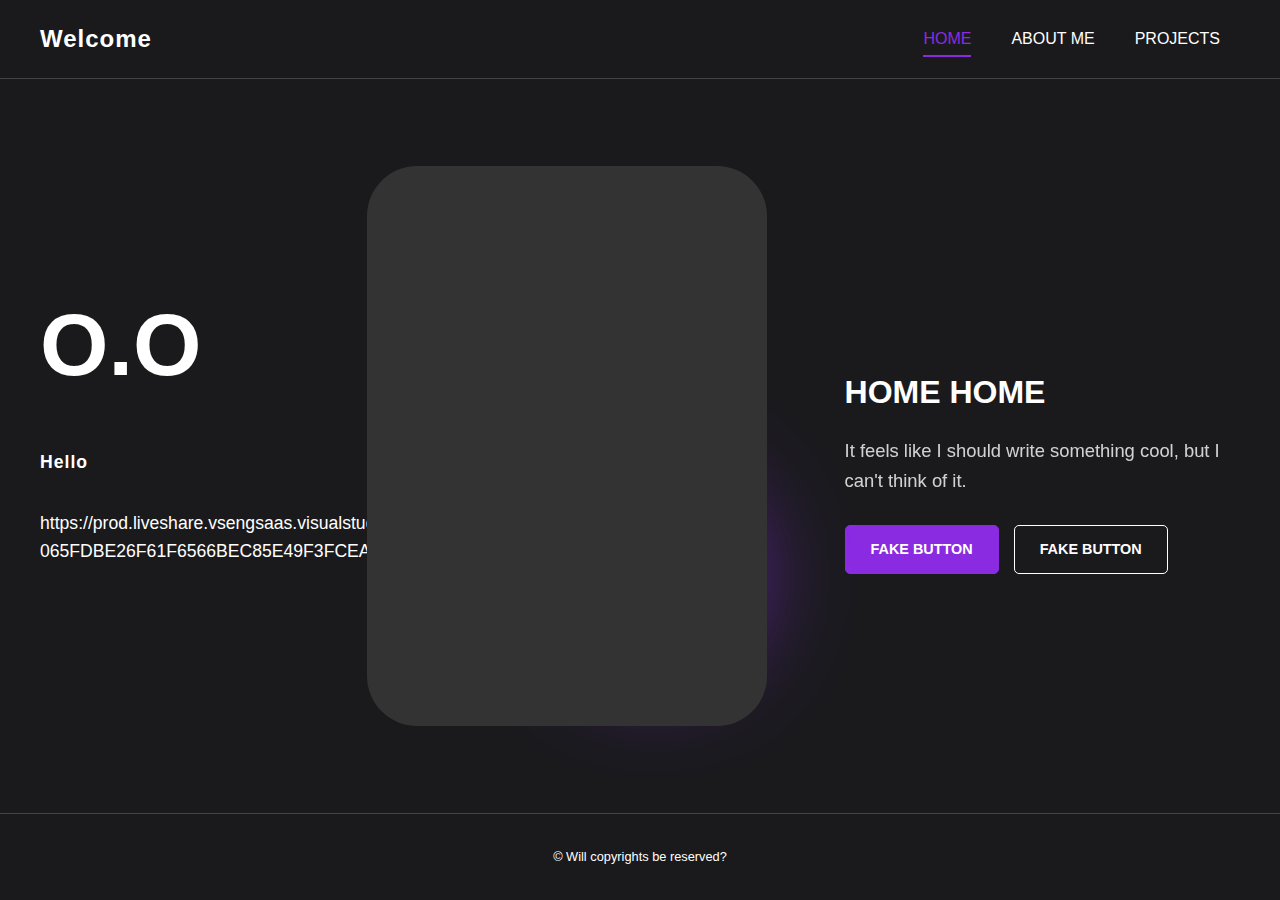
<file: index.html>
<!DOCTYPE HTML PUBLIC "-//W3C//DTD HTML 4.01 Transitional//EN" "http://www.w3.org/TR/html4/loose.dtd">
<html lang="en">

<head>
    <meta http-equiv="Content-type" content="text/html;charset=UTF-8">
    <title>Main page</title>
    <meta http-equiv="Content-Style-Type" content="text/css">
    <meta name="generator" content="thesitewizard.com's Layout Wizard 4.0.0">
    <meta name="viewport" content="width=device-width, initial-scale=1">
    <link rel="stylesheet" type="text/css" media="all" href="styles.css">
    <link rel="stylesheet" type="text/css" href="tswnavbar.css" />
    <script src="rainbow.js" defer></script>
</head>

<body>

    <div id="tswcontainer" class="main-wrapper">
        <header class="main-header">
            <div class="logo">Welcome</div>
            <nav class="main-nav">
                <ul>
                    <li><a href="index.html" class="nav-link current-page">HOME</a></li>
                    <li><a href="aboutme.html" class="nav-link">ABOUT ME</a></li>
                    <li><a href="projects.html" class="nav-link">PROJECTS</a></li>
                </ul>
            </nav>
        </header>

        <main class="hero-section">
            <div class="hero-left-content">
                <h1 class="hero-title">O.O</h1>
                <p class="hero-vertical-text">BEGINNER'S</p>
                <div class="hero-sub-text">
                    <p class="hero-record-label">
                        <span>Hello</span>
                        <br>https://prod.liveshare.vsengsaas.visualstudio.com/join?065FDBE26F61F6566BEC85E49F3FCEA58994
                    </p>
                </div>
            </div>
            <div class="hero-center-visual">
                <div class="hero-person-image-placeholder">
                    <!--image needed-->
                </div>
                <div class="hero-purple-circle"></div>
            </div>
            <div class="hero-right-content">
                <div class="hero-date"><br></div>
                <div class="hero-description">
                    <h2>HOME HOME</h2>
                    <p>It feels like I should write something cool, but I can't think of it.</p>
                </div>
                <div class="hero-buttons">
                    <a href="#" class="btn primary-btn">FAKE BUTTON</a>
                    <a href="#" class="btn secondary-btn">FAKE BUTTON</a>
                </div>
            </div>
        </main>

        <footer class="site-footer">
            <p>&copy; Will copyrights be reserved?</p>
        </footer>

    </div>

</body>
</html>
</file>
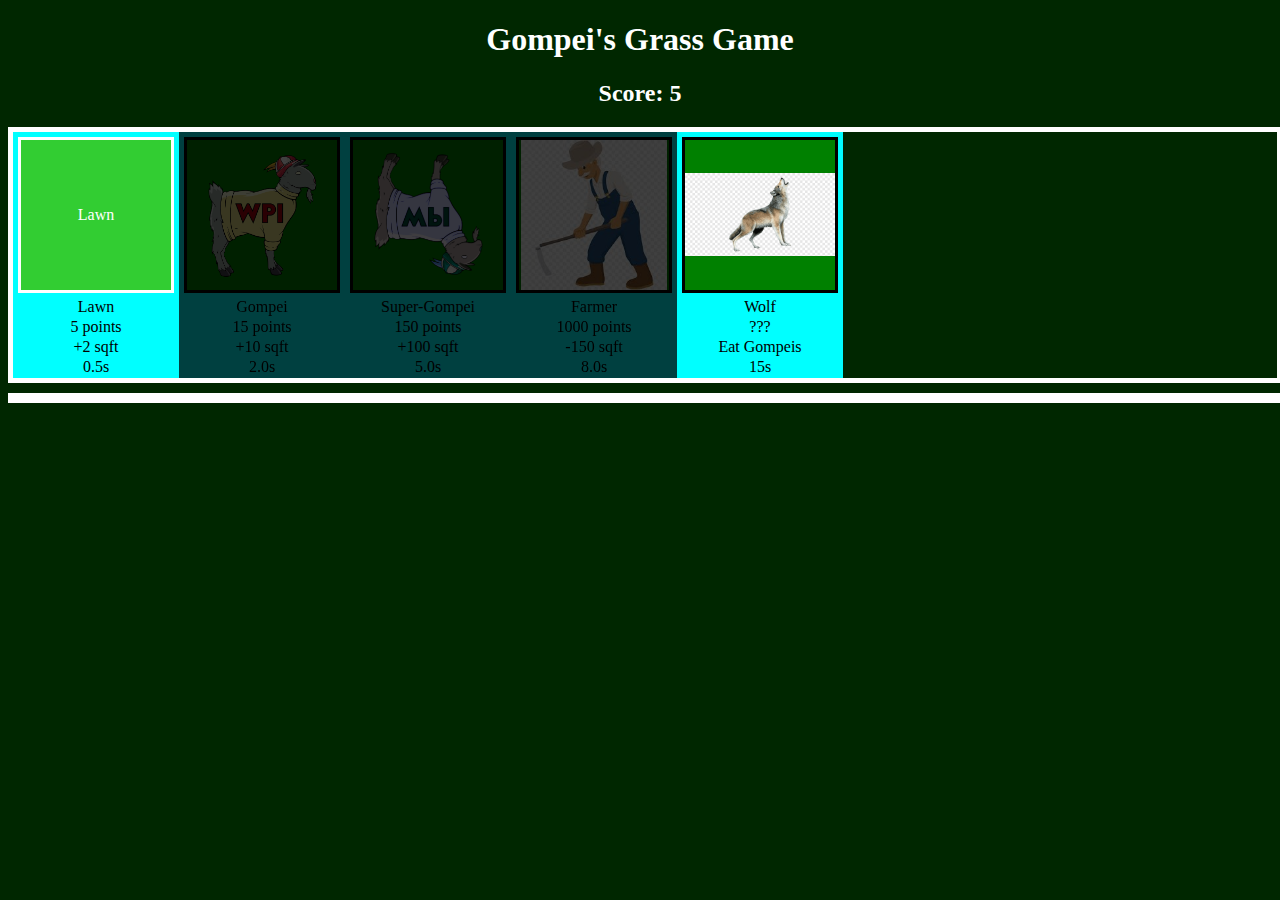
<file: clickgame-broken/index.html>
<!DOCTYPE html>
<html lang="en">

<head>
    <meta charset="UTF-8">
    <meta name="viewport" content="width=device-width, initial-scale=1.0">
    <title>Lawn RPG Game</title>
    <!-- <link rel="stylesheet" href="overlays.css"> -->
    <link rel="stylesheet" href="styles.css">
    <script src="./game.js" defer></script>
</head>

<body>
    <h1 class="center">Gompei's Grass Game</h1>
    <h2 class="center" id="score">Score: 0</h2>
    <div id="store-container">
        <div class="store" name="Lawn" cost="5" onclick="buy(event.currentTarget)">
            <div class="widget" reap="2" cooldown="0.5" auto="false" name="Lawn">
                <p>Lawn</p>
                <div class="overlay-slide" style="animation-duration: 0.5s;"></div>
            </div>
            <p>Lawn</p>
            <p>5 points</p>
            <p>+2 sqft</p>
            <p>0.5s</p>
        </div>
        <div class="store" name="Gompei" cost="15" reap="10" cooldown="2.0" auto="true" src="./gompei.png" position="harvest"
            onclick="buy(event.currentTarget)">
            <div class="widget" reap="10" cooldown="2.0" auto="true" name="Gompei" position="harvest">
                <img src="./gompei.png">
                <div class="overlay-slide" style="animation-duration: 2s;"></div>
            </div>
            <p>Gompei</p>
            <p>15 points</p>
            <p>+10 sqft</p>
            <p>2.0s</p>
        </div>
        <div class="store" name="Super-Gompei" cost="150" reap="100" cooldown="5.0" auto="true" src="./gompei.png" position="harvest"
            onclick="buy(event.currentTarget)">
            <div class="widget" reap="100" cooldown="5.0" auto="true" name="Super-Gompei" position="harvest">
                <img src="./gompei.png" id="super-gompei">
                <div class="overlay-slide" style="animation-duration: 5s;"></div>
            </div>
            <p>Super-Gompei</p>
            <p>150 points</p>
            <p>+100 sqft</p>
            <p>5.0s</p>
        </div>
        <div class="store" name="Farmer" cost="1000" reap="150" cooldown="8.0" auto="true" src="./Farmer.jpg" position="hunter"
            onclick="buy(event.currentTarget)">
            <div class="widget" reap="150" cooldown="8.0" auto="true" name="Farmer" position="hunter">
                <img src="./Farmer.jpg" id="farmer">
                <div class="overlay-slide" style="animation-duration: 8s;"></div>
            </div>
            <p>Farmer</p>
            <p>1000 points</p>
            <p>-150 sqft</p>
            <p>8.0s</p>
        </div>
        <div class="store" name="Wolf" cooldown="15.0" auto="true" src="./wolf.png" position="hunter">
            <div class="widget" cooldown="15.0" auto="true" name="Wolf" position="hunter">
                <img src="./wolf.png" id="wolf">
                <div class="overlay-slide" style="animation-duration: 15s;"></div>
            </div>
            <p>Wolf</p>
            <p>???</p>
            <p>Eat Gompeis</p>
            <p>15s</p>
        </div>
    </div>
    <div id="widget-container"></div>

</body>

</html>
</file>
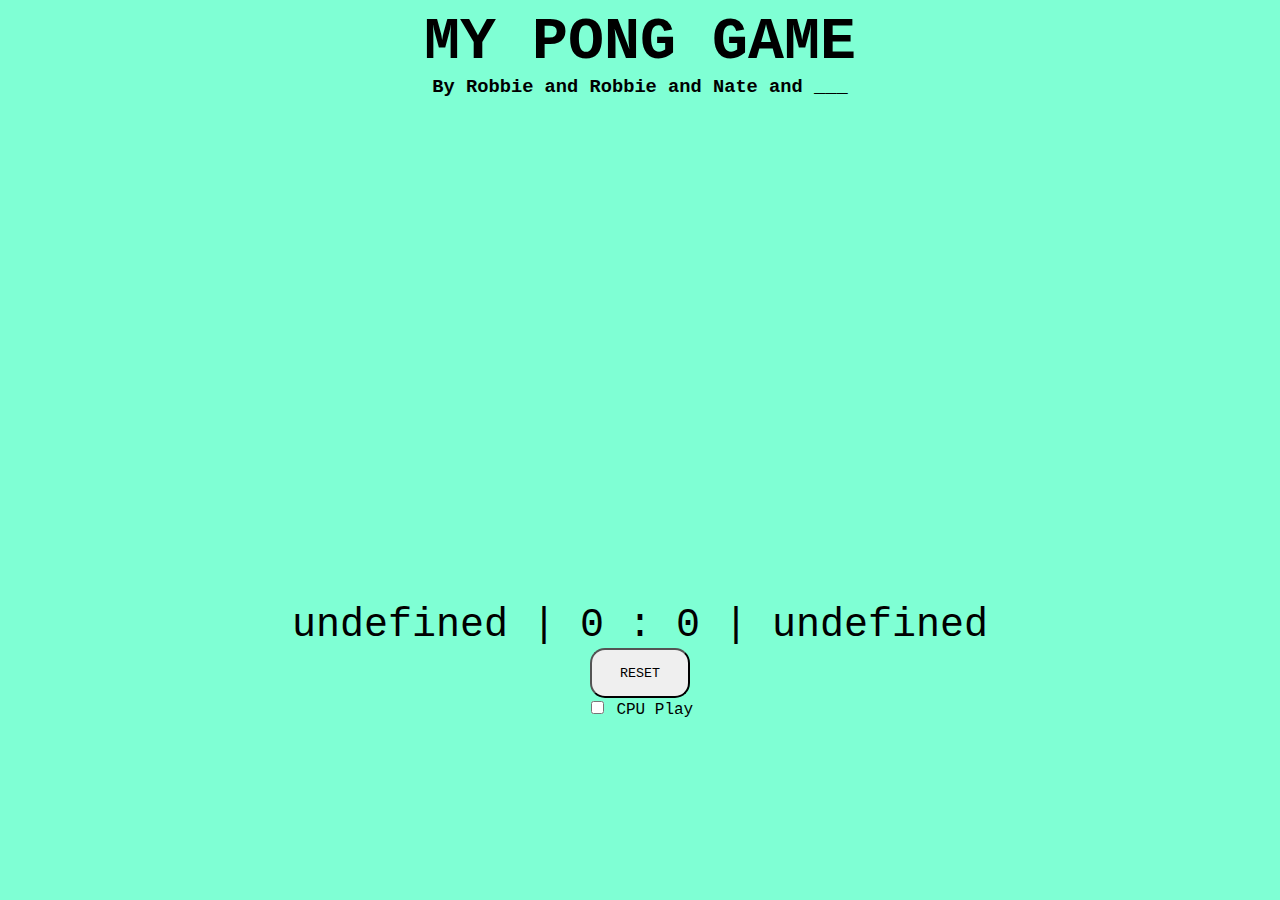
<file: ponggame-broken/index.html>
<!DOCTYPE html>
<html lang="en">
<head>
    <meta charset="UTF-8">
    <meta http-equiv="X-UA-Compatible" content="IE=edge">
    <meta name="viewport" content="width=device-width, initial-scale=1.0">
    <title>My Pong Game</title>
    <link rel="stylesheet" href="pong.css">
    <script src="ball.js" defer></script>
    <script src="paddle.js" defer></script>
    <script src="controls.js" defer></script>
    <script src="view.js" defer></script>
    <script src="model.js" defer></script>
    <script src="pong.js" defer></script>
</head>
<body>
    <h1>MY PONG GAME</h1>
    <h3>By Robbie and Robbie and Nate and ___</h3>
    <canvas id="gameboard" width="1000" height="500"></canvas>
    <div id="scoreboard">0 : 0</div>
    <button id="reset" onclick="resetGame()">RESET</button>
    <br />
    <input type="checkbox" id="cpucheck" onchange="set_cpu(event)">
    <label>CPU Play</label>

</body>
</html>
</file>
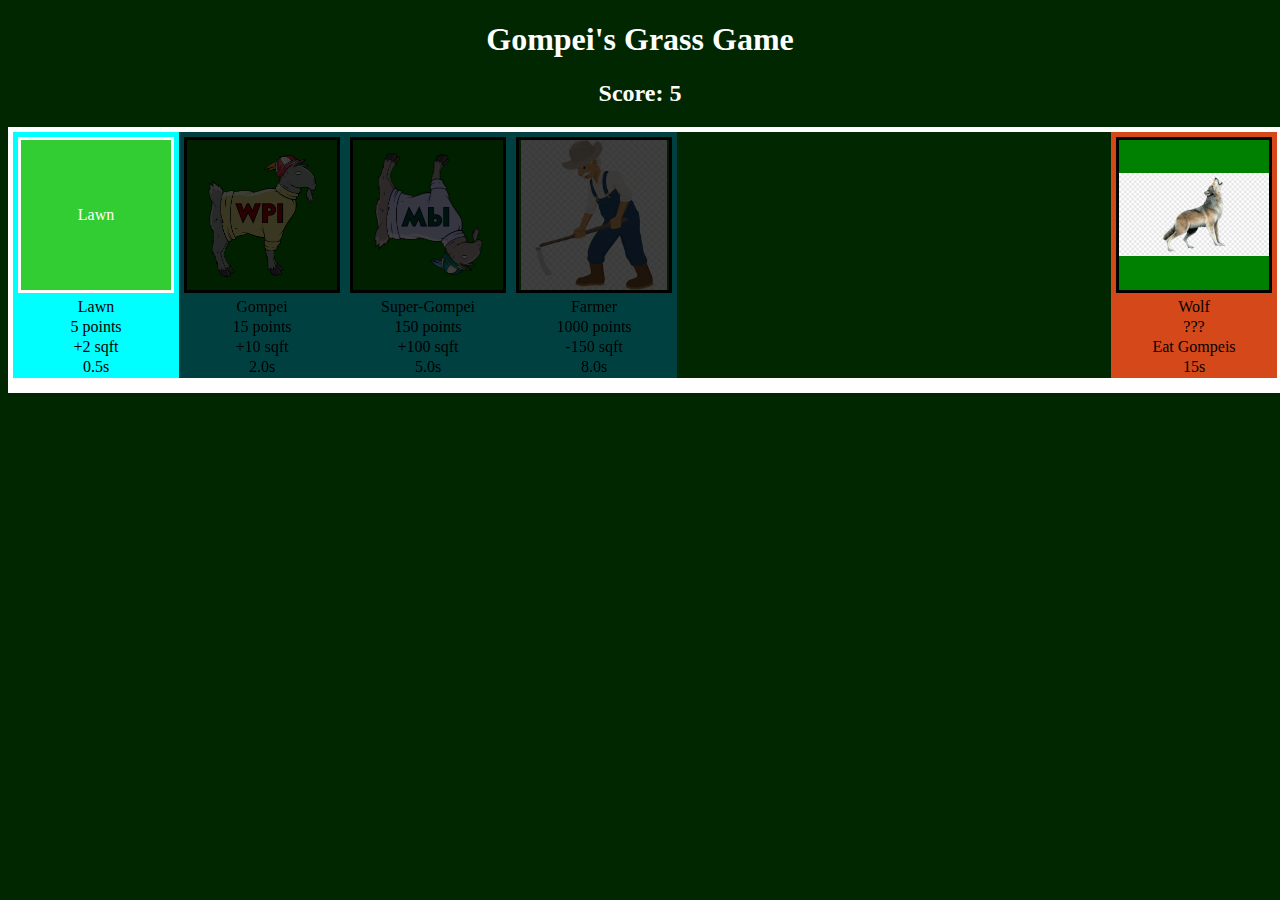
<file: RPG Aim Practice/index.html>
<!DOCTYPE html>
<html lang="en">

<head>
    <meta charset="UTF-8">
    <meta name="viewport" content="width=device-width, initial-scale=1.0">
    <title>Lawn RPG Game</title>
    <!-- <link rel="stylesheet" href="overlays.css"> -->
    <link rel="stylesheet" href="styles.css">
    <script src="./game.js" defer></script>
</head>

<body>
    <h1 class="center">Gompei's Grass Game</h1>
    <h2 class="center" id="score">Score: 0</h2>
    <div id="store-container">
        <div class="store" name="Lawn" cost="5" onclick="buy(event.currentTarget)">
            <div class="widget" reap="2" cooldown="0.5" auto="false" name="Lawn">
                <p>Lawn</p>
                <div class="overlay-slide" style="animation-duration: 0.5s;"></div>
            </div>
            <p>Lawn</p>
            <p>5 points</p>
            <p>+2 sqft</p>
            <p>0.5s</p>
        </div>
        <div class="store" name="Gompei" cost="15" reap="10" cooldown="2.0" auto="true" src="./gompei.png" position="harvest"
            onclick="buy(event.currentTarget)">
            <div class="widget" reap="10" cooldown="2.0" auto="true" name="Gompei" position="harvest">
                <img src="./gompei.png">
                <div class="overlay-slide" style="animation-duration: 2s;"></div>
            </div>
            <p>Gompei</p>
            <p>15 points</p>
            <p>+10 sqft</p>
            <p>2.0s</p>
        </div>
        <div class="store" name="Super-Gompei" cost="150" reap="100" cooldown="5.0" auto="true" src="./gompei.png" position="harvest"
            onclick="buy(event.currentTarget)">
            <div class="widget" reap="100" cooldown="5.0" auto="true" name="Super-Gompei" position="harvest">
                <img src="./gompei.png" id="super-gompei">
                <div class="overlay-slide" style="animation-duration: 5s;"></div>
            </div>
            <p>Super-Gompei</p>
            <p>150 points</p>
            <p>+100 sqft</p>
            <p>5.0s</p>
        </div>
        <div class="store" name="Farmer" cost="1000" reap="150" cooldown="8.0" auto="true" src="./Farmer.jpg" position="hunter"
            onclick="buy(event.currentTarget)">
            <div class="widget" reap="150" cooldown="8.0" auto="true" name="Farmer" position="hunter">
                <img src="./Farmer.jpg" id="farmer">
                <div class="overlay-slide" style="animation-duration: 8s;"></div>
            </div>
            <p>Farmer</p>
            <p>1000 points</p>
            <p>-150 sqft</p>
            <p>8.0s</p>
        </div>
        <div class="store" name="Wolf" cooldown="15.0" auto="true" src="./wolf.png" position="hunter">
            <div class="widget" cooldown="15.0" auto="true" name="Wolf" position="hunter">
                <img src="./wolf.png" id="wolf">
                <div class="overlay-slide" style="animation-duration: 15s;"></div>
            </div>
            <p>Wolf</p>
            <p>???</p>
            <p>Eat Gompeis</p>
            <p>15s</p>
        </div>
    <div id="widget-container"></div>
    </div>
</body>

</html>
</file>
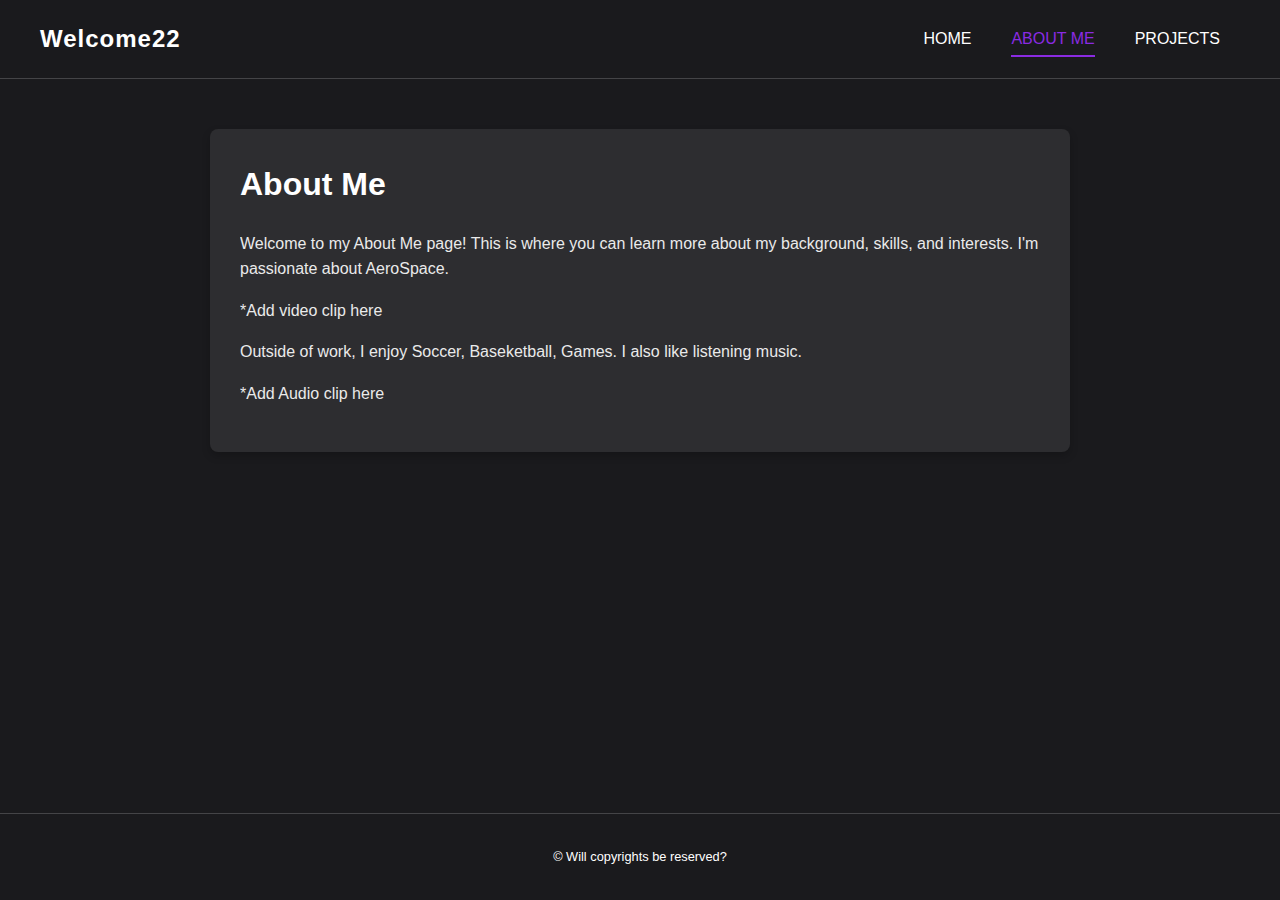
<file: aboutme.html>
<!DOCTYPE HTML PUBLIC "-//W3C//DTD HTML 4.01 Transitional//EN" "http://www.w3.org/TR/html4/loose.dtd">
<html lang="en">

<head>
    <meta http-equiv="Content-type" content="text/html;charset=UTF-8">
    <title>About Me</title>
    <meta http-equiv="Content-Style-Type" content="text/css">
    <meta name="generator" content="thesitewizard.com's Layout Wizard 4.0.0">
    <meta name="viewport" content="width=device-width, initial-scale=1">
    <link rel="stylesheet" type="text/css" media="all" href="styles.css">
    <link rel="stylesheet" type="text/css" href="tswnavbar.css" />
    <script src="rainbow.js" defer></script>
</head>

<body>

    <div id="tswcontainer" class="main-wrapper">
        <header class="main-header">
            <div class="logo">Welcome22</div>
            <nav class="main-nav">
                <ul>
                    <li><a href="index.html" class="nav-link">HOME</a></li>
                    <li><a href="aboutme.html" class="nav-link current-page">ABOUT ME</a></li>
                    <li><a href="projects.html" class="nav-link">PROJECTS</a></li>
                </ul>
            </nav>
        </header>

        <main class="page-content">
            <div class="content-section">
                <h1>About Me</h1>
                <p>Welcome to my About Me page! This is where you can learn more about my background, skills, and interests. I'm passionate about AeroSpace.</p>
                <p>*Add video clip here</p>
                <p>Outside of work, I enjoy Soccer, Baseketball, Games. I also like listening music.</p>
                <p>*Add Audio clip here</p>
            </div>
        </main>

        <footer class="site-footer">
            <p>&copy; Will copyrights be reserved?</p>
        </footer>

    </div>

</body>
</html>
</file>
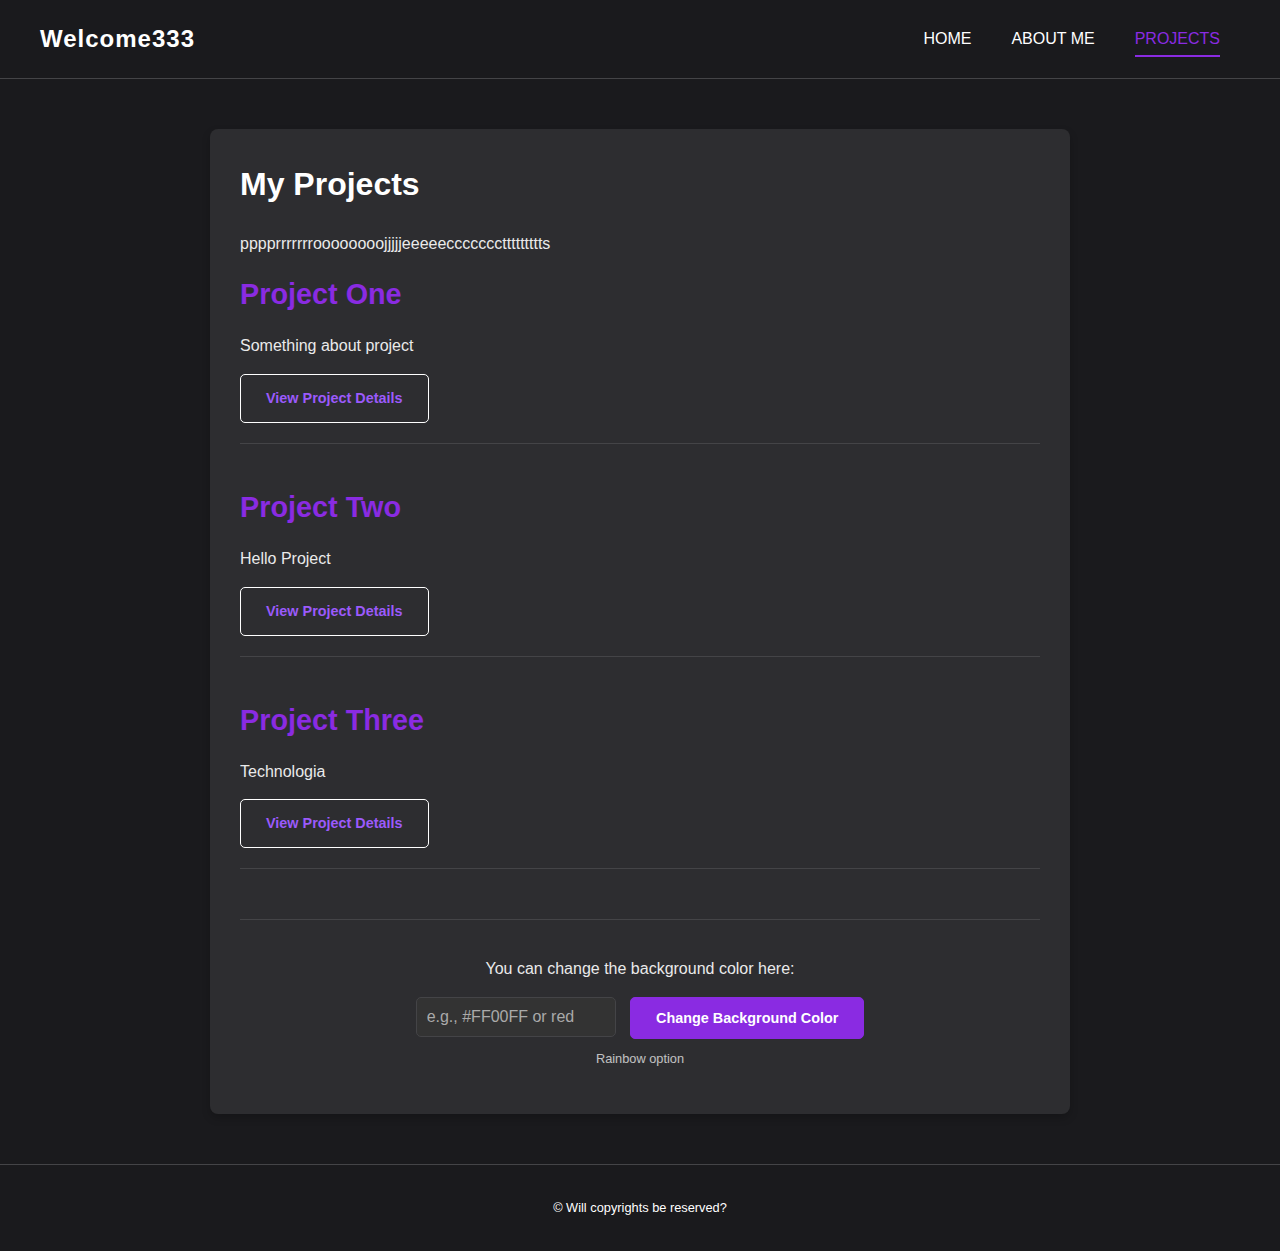
<file: projects.html>
<!DOCTYPE HTML PUBLIC "-//W3C//DTD HTML 4.01 Transitional//EN" "http://www.w3.org/TR/html4/loose.dtd">
<html lang="en">

<head>
    <meta http-equiv="Content-type" content="text/html;charset=UTF-8">
    <title>Projects</title>
    <meta http-equiv="Content-Style-Type" content="text/css">
    <meta name="generator" content="thesitewizard.com's Layout Wizard 4.0.0">
    <meta name="viewport" content="width=device-width, initial-scale=1">
    <link rel="stylesheet" type="text/css" media="all" href="styles.css">
    <link rel="stylesheet" type="text/css" href="tswnavbar.css" />
    <script src="rainbow.js" defer></script>
</head>

<body>

    <div id="tswcontainer" class="main-wrapper">
        <header class="main-header">
            <div class="logo">Welcome333</div>
            <nav class="main-nav">
                <ul>
                    <li><a href="index.html" class="nav-link">HOME</a></li>
                    <li><a href="aboutme.html" class="nav-link">ABOUT ME</a></li>
                    <li><a href="projects.html" class="nav-link current-page">PROJECTS</a></li>
                </ul>
            </nav>
        </header>

        <main class="page-content">
            <div class="content-section">
                <h1>My Projects</h1>
                <p>pppprrrrrrroooooooojjjjjeeeeecccccccttttttttts</p>

                <div class="project-item">
                    <h3>Project  One</h3>
                    <p>Something about project</p>
                    <a href="/word_fold/game.html" class="btn secondary-btn">View Project Details</a>
                </div>

                <div class="project-item">
                    <h3>Project Two</h3>
                    <p>Hello Project</p>
                    <a href="/clickgame-broken/index.html" class="btn secondary-btn">View Project Details</a>
                </div>

                <div class="project-item">
                    <h3>Project Three</h3>
                    <p>Technologia</p>
                    <a href="project3.html" class="btn secondary-btn">View Project Details</a>
                </div>

                <div class="rainbow-control-section">
                    <p>You can change the background color here:</p>
                    <input type="text" id="my-input" placeholder="e.g., #FF00FF or red">
                    <button onclick="onlmbclick(event)" class="btn primary-btn">Change Background Color</button>
                    <p style="font-size: 0.8em; opacity: 0.7; margin-top: 10px;">Rainbow option</p> <!--Tommorow make this box rainbow-->
                </div>
            </div>
        </main>

        <footer class="site-footer">
            <p>&copy; Will copyrights be reserved?</p>
        </footer>

    </div>

</body>
</html>
</file>
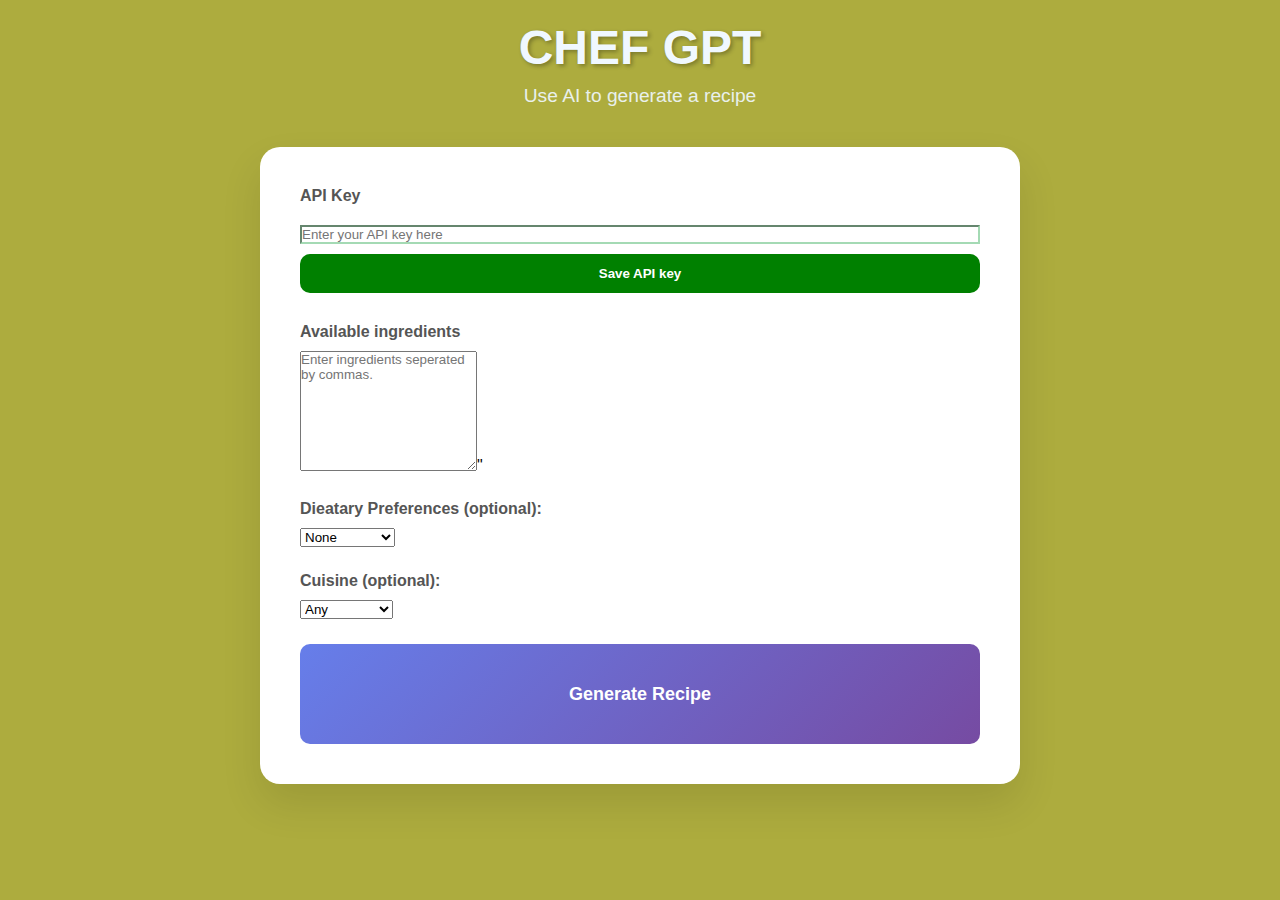
<file: AICOOK/aicook.html>
<!DOCTYPE html>
<html lang="en">
<head>
    <meta charset="UTF-8">
    <meta name="viewport" content="width=device-width, initial-scale=1.0">
    <title>Do you know Kimchi</title>
    <link rel="stylesheet" href="aicook.css">
</head>
<body>
    <div class="container">
        <header>
            <h1>CHEF GPT</h1>
            <p>Use AI to generate a recipe</p>
        </header>

        <main>
            <div class="input-section">
                <div class="api-key-section">
                    <label for="api-key">API Key</label>
                    <input type="password" id="api-key" placeholder="Enter your API key here">
                    <button id="save-api-key">Save API key</button>
                </div>
            </div>

            <div class="ingredient-section">
                <label for="ingredient">Available ingredients</label>
                <textarea id="ingredient" placeholder="Enter ingredients seperated by commas."></textarea>"
            </div>

            <div class="preference-section">
                <label for="dietary">Dieatary Preferences (optional): </label>
                <select id="dietary">
                    <option value="">None</option>
                    <option value="vegetarian">Vegetarian</option>
                    <option value="vegan">Vegan</option>
                    <option value="gluten-free">Gluten-free</option>
                    <option value="dairy-free">Dairy-free</option>
                    <option value="paleo">Paleo</option>
                    <option value="low-carb">Low-carb</option>
                    <option value="low-fat">Low-fat</option>
                    <option value="low-sodium">Low-sodium</option>
                    <option value="high-protein">High-protein</option>
                </select>
            </div>

            <div class="cuisine-section">
                <label for="cuisine">Cuisine (optional): </label>
                <select id="cuisine">
                    <option value="">Any</option>
                    <option value="american">American</option>
                    <option value="african">African</option>
                    <option value="chinese">Chinese</option>
                    <option value="japanese">Japanese</option>      
                    <option value="korean">Korean</option>
                    <option value="mexican">Mexican</option>
                    <option value="thai">Thai</option>
                    <option value="vietnamese">Vietnamese</option>
                    <option value="italian">Italian</option>
                    <option value="french">French</option>
                    <option value="german">German</option>
                    <option value="spanish">Spanish</option>
                    <option value="greek">Greek</option>
                    <option value="indian">Indian</option>
                    <option value="aleska">Inuit</option>
                </select>
            </div>
            
            <button id="generate-recipe" class="generate-btn">Generate Recipe</button>

            <div class="loading" id="loading">
                <div class="spinner"></div>
                <p>Cooking up something delicious...</p>
            </div>

            <div class="recipe-section" id="recipeSection">
                <h2>Your Recipe</h2>
                <div id="recipeContent">
                    <p id="recipe-text">Your recipe will appear here...</p>
                </div>
            </div>
        </main>
    </div>
    <scirpt src="aicook.js"></scirpt>
</body>
</html>
</file>
<file: styles.css>
:root {
    --primary-bg-color: #1A1A1D; /* design */
    --secondary-bg-color: #2D2D30; /*for content sections */
    --text-color-light: #FFFFFF;
    --text-color-dark: #000000;
    --accent-purple: #8A2BE2; 
    --accent-purple-light: #9B5AFB; 
    --border-color: #444447; /* Subtle border*/
}

/* Base styles */
html, body {
    font-family: 'Arial', sans-serif; 
    margin: 0;
    padding: 0;
    height: 100%;
    background-color: var(--primary-bg-color); /* Set overall dark background */
    color: var(--text-color-light); /* Default text color for body */
    line-height: 1.6;
}

/* Main container - keeps the original ID for backward compatibility */
#tswcontainer.main-wrapper {
    display: flex;
    flex-direction: column;
    min-height: 100vh; /* Ensure it takes full viewport height */
    width: 100%;
    max-width: 1400px; /* Max width to contain content, similar to design */
    margin: 0 auto; /* Center the wrapper on wider screens */
    overflow: hidden; /* Prevent horizontal scroll from positioning */
    background-color: var(--primary-bg-color); /* Ensure wrapper has dark background */
}

/* --- Header Section --- */
.main-header {
    display: flex;
    justify-content: space-between;
    align-items: center;
    padding: 20px 40px; 
    background-color: var(--primary-bg-color);
    border-bottom: 1px solid var(--border-color); /* Subtle line below header */
}

.logo {
    font-size: 1.5em;
    font-weight: bold;
    color: var(--text-color-light);
    letter-spacing: 1px;
}

/* --- Navigation Styles (Adapted from tswnavbar.css) --- */
.main-nav ul {
    margin: 0;
    padding: 0;
    list-style: none;
    display: flex; /* Make navigation horizontal */
    align-items: center;
}

.main-nav li {
    margin: 0 20px; /* Space out nav items */
    padding: 0;
    list-style: none; /* Override default list styling */
}

.main-nav .nav-link {
    color: var(--text-color-light);
    text-decoration: none;
    font-size: 1em;
    font-weight: 500;
    padding: 5px 0;
    position: relative;
    transition: color 0.3s ease;
}

/* Underline effect for nav links */
.main-nav .nav-link::after {
    content: '';
    position: absolute;
    left: 0;
    bottom: -5px; /* Position below text */
    width: 0;
    height: 2px;
    background-color: var(--accent-purple);
    transition: width 0.3s ease;
}

.main-nav .nav-link:hover::after,
.main-nav .nav-link.current-page::after {
    width: 100%;
}

.main-nav .nav-link:hover,
.main-nav .nav-link.current-page {
    color: var(--accent-purple);
}

/* Sign In Button in Nav */
.nav-button {
    background-color: var(--accent-purple);
    color: var(--text-color-light) !important; 
    border: none;
    padding: 10px 20px;
    border-radius: 5px;
    text-decoration: none;
    font-weight: bold;
    transition: background-color 0.3s ease;
    margin-left: 20px; 
}

.nav-button:hover {
    background-color: var(--accent-purple-light);
}

/* --- Hero Section (Home Page Specific Layout) --- */
.hero-section {
    flex-grow: 1; 
    display: flex;
    justify-content: center;
    align-items: center;
    padding: 50px 40px;
    position: relative; 
    overflow: hidden;
    gap: 40px; 
}

/* Individual content columns within the hero section */
.hero-left-content,
.hero-center-visual,
.hero-right-content {
    flex: 1; /* Distribute space relatively evenly */
    display: flex;
    flex-direction: column;
    justify-content: center;
    align-items: flex-start; /* Default alignment */
}

/* Adjustments for the design's specific column sizes and positioning */
.hero-left-content {
    flex: 0.8; /* Smaller left column */
    max-width: 250px; 
    position: relative;
}

.hero-center-visual {
    flex: 1.2; /* Larger center column for visual */
    position: relative;
    display: flex;
    justify-content: center;
    align-items: center;
    min-height: 400px; /* Ensure space for the visual */
}

.hero-right-content {
    flex: 1; /* Standard right column */
    max-width: 400px;
}

/* "UI." Title */
.hero-title {
    font-size: 5.5em;
    font-weight: bold;
    color: var(--text-color-light);
    margin: 0;
    line-height: 0.8;
}

/* "BEGINNER'S" Vertical Text */
.hero-vertical-text {
    position: absolute;
    top: 50%; 
    left: -80px; 
    transform: translateY(-50%) rotate(-90deg); /* Rotate text vertically */
    transform-origin: left top; /* Rotate around its top-left corner */
    white-space: nowrap; /* Keep text on one line */
    font-size: 1.5em;
    font-weight: normal;
    color: var(--text-color-light);
    opacity: 0.7;
    letter-spacing: 5px;
}

.hero-sub-text {
    margin-top: 50px; /* Space below UI. */
    color: var(--text-color-light);
    font-size: 1.1em;
}

.hero-record-label span {
    font-weight: bold;
    letter-spacing: 1px;
    display: block; 
    margin-bottom: 5px;
}

/* Placeholder for Person Image */
.hero-person-image-placeholder {
    width: 400px; /* Adjust size as needed */
    height: 560px; 
    background-color: #333; /* Dark placeholder color */
    border-radius: 50px;
	border-color: #FFF ;
    z-index: 2; /* Ensure image is above circle */
}

/* Purple Circle */
.hero-purple-circle {
    position: absolute;
    width: 200px; /* Size of the circle */
    height: 200px;
    background-color: var(--accent-purple);
    border-radius: 50%;
    z-index: 1; /* Behind the person image */
    right: 50px; /* Example positioning, adjust based on actual image size */
    bottom: 50px; /* Example positioning */
    filter: blur(50px); /* Soft blur effect for glow */
    opacity: 0.7;
}

/* Date "EDITION 2022" */
.hero-date {
    font-size: 1.1em;
    color: var(--text-color-light);
    text-align: right; /* Align to right */
    align-self: flex-end; /* Push to right within its container */
    opacity: 0.8;
    margin-bottom: 40px;
}

.hero-date br {
    line-height: 0.5; /* Reduce line height for date */
}

/* Description text block */
.hero-description h2 {
    font-size: 2.0em;
    margin-top: 0;
    margin-bottom: 15px;
    color: var(--text-color-light);
}

.hero-description p {
    font-size: 1.15em;
    color: var(--text-color-light);
    opacity: 0.8;
    margin-bottom: 30px;
}

/* Call-to-action buttons */
.hero-buttons {
    display: flex;
    gap: 15px; /* Space between buttons */
}

.btn {
    padding: 12px 25px;
    border-radius: 5px;
    text-decoration: none;
    font-weight: bold;
    font-size: 0.9em;
    transition: all 0.3s ease;
    text-align: center;
    display: inline-block; /* Ensure padding works */
    cursor: pointer; /* Indicate clickable */
}

.primary-btn {
    background-color: var(--accent-purple);
    color: var(--text-color-light);
    border: 1px solid var(--accent-purple);
}

.primary-btn:hover {
    background-color: var(--accent-purple-light);
    border-color: var(--accent-purple-light);
}

.secondary-btn {
    background-color: transparent;
    color: var(--text-color-light);
    border: 1px solid var(--text-color-light);
}

.secondary-btn:hover {
    background-color: var(--text-color-light);
    color: var(--primary-bg-color);
}

/* --- General Page Content (for About Me and Projects) --- */
.page-content {
    flex-grow: 1;
    display: flex;
    justify-content: center;
    align-items: flex-start; /* Align content to the top */
    padding: 50px 40px;
    background-color: var(--primary-bg-color); /* Ensure dark background */
}

.content-section {
    max-width: 800px; 
    width: 100%;
    padding: 30px;
    background-color: var(--secondary-bg-color); /* Slightly lighter dark background for content area */
    border-radius: 8px;
    box-shadow: 0 4px 8px rgba(0, 0, 0, 0.2); /* Subtle shadow */
    color: var(--text-color-light);
}

.content-section h1, .content-section h2, .content-section h3 {
    color: var(--text-color-light);
    margin-top: 0;
    margin-bottom: 20px;
}

.content-section p {
    margin-bottom: 15px;
    color: var(--text-color-light);
    opacity: 0.9;
}

.content-section a {
    color: var(--accent-purple-light);
    text-decoration: none;
}

.content-section a:hover {
    text-decoration: underline;
}

/* Project Item specific styling */
.project-item {
    margin-bottom: 40px;
    padding-bottom: 20px;
    border-bottom: 1px solid var(--border-color); /* Separator */
}

.project-item:last-child {
    border-bottom: none; /* No border for the last item */
}

.project-item h3 {
    font-size: 1.8em;
    margin-bottom: 10px;
    color: var(--accent-purple);
}

/* Placeholders for original media (images, videos, audio) */
.project-thumbnail, .project-video-placeholder, .project-audio-placeholder {
    max-width: 100%;
    height: auto;
    display: block;
    margin: 20px 0;
    border-radius: 5px;
    background-color: #555; /* Dark placeholder background */
    min-height: 150px; /* Ensure visibility for placeholders */
    display: flex;
    align-items: center;
    justify-content: center;
    color: #FFF;
    font-size: 1.2em;
    text-align: center;
}

.project-video-placeholder, .project-audio-placeholder {
    min-height: 100px;
}

/* Styling for the rainbow control section on projects page */
.rainbow-control-section {
    margin-top: 50px;
    padding-top: 20px;
    border-top: 1px solid var(--border-color);
    text-align: center; /* Center the controls */
}

.rainbow-control-section p {
    margin-bottom: 15px;
}

.rainbow-control-section input[type="text"] {
    padding: 10px;
    border: 1px solid var(--border-color);
    border-radius: 5px;
    background-color: #333;
    color: var(--text-color-light);
    font-size: 1em;
    margin-right: 10px;
    width: 200px; /* Adjust width as needed */
    max-width: 80%; /* Ensure it's responsive */
    box-sizing: border-box; /* Include padding in width */
}

.rainbow-control-section input[type="text"]::placeholder {
    color: #aaa;
}

.rainbow-control-section button {
    /* Uses existing .btn and .primary-btn styles */
    vertical-align: middle; /* Align with input */
}

/* --- Footer Section --- */
.site-footer {
    padding: 20px;
    text-align: center;
    background-color: var(--primary-bg-color); /* Match overall background */
    color: var(--text-color-light);
    font-size: 0.8em;
    border-top: 1px solid var(--border-color); /* Subtle line above footer */
    margin-top: auto; /* Push footer to the bottom if content is short */
}

/* --- Responsive Adjustments (Basic) --- */
@media (max-width: 992px) {
    .main-header {
        padding: 15px 20px;
    }
    .main-nav li {
        margin: 0 10px;
    }
    .hero-section {
        flex-direction: column; /* Stack columns on smaller screens */
        text-align: center;
        padding: 30px 20px;
        gap: 30px;
    }
    .hero-left-content,
    .hero-center-visual,
    .hero-right-content {
        align-items: center; /* Center align content when stacked */
        max-width: 100%; /* Take full width */
    }
    .hero-vertical-text {
        position: static; /* Remove absolute positioning */
        transform: none; /* Remove rotation */
        margin-top: 20px;
        font-size: 1.2em;
        text-align: center;
        opacity: 1;
    }
    .hero-title {
        font-size: 3.5em;
    }
    .hero-person-image-placeholder {
        width: 200px;
        height: 280px;
    }
    .hero-purple-circle {
        width: 150px;
        height: 150px;
        right: 20px;
        bottom: 20px;
        filter: blur(30px);
    }
    .hero-date {
        align-self: center; /* Center date */
        margin-bottom: 20px;
    }
    .hero-description h2 {
        font-size: 1.2em;
    }
    .hero-buttons {
        flex-direction: column; /* Stack buttons */
        gap: 10px;
        width: 100%; /* Take full width */
        max-width: 250px; /* Limit button width */
    }
    .btn {
        width: 100%;
    }

    .page-content {
        padding: 30px 20px;
    }
}

@media (max-width: 600px) {
    .main-header {
        flex-direction: column;
        align-items: flex-start;
    }
    .main-nav ul {
        flex-direction: column;
        width: 100%;
        margin-top: 15px;
    }
    .main-nav li {
        width: 100%;
        margin: 5px 0;
    }
    .main-nav .nav-link, .nav-button {
        padding: 10px;
        text-align: left;
    }
    .nav-button {
        width: calc(100% - 20px); /* Adjust for padding */
    }

    .rainbow-control-section input[type="text"] {
        width: calc(100% - 20px); /* Full width minus padding */
        margin-right: 0;
        margin-bottom: 10px; /* Space above button */
    }
    .rainbow-control-section button {
        width: 100%; /* Full width button */
    }
}
</file>
<file: tswnavbar.css>
/*
	tswnavbar.css	2.0.0
	Please use the Navigation Menu Wizard at
		https://www.thesitewizard.com/wizards/css-menu-buttons.shtml
	to generate your own customized menu buttons.
*/

#tswcssbuttons {
	width: 180px ;
	max-width: 100% ;
	text-align: center ;
}
#tswcssbuttons ul {
	margin: 0 ;
	padding: 0 ;
	list-style: none ;
}
#tswcssbuttons li {
	margin: 0 ;
	padding: 0 ;
	display: block ;
	list-style: none ;
	font-family: Arial, Helvetica, sans-serif ;
}
#tswcssbuttons li a {
	color: #000000 ;
	background-color: #ffffff ;
	border: 1px outset #000000 ;
	text-decoration: none ;
	display: block ;
}
#tswcssbuttons li a:hover {
	color: #000000 ;
	background-color: #c0c0c0 ;
}
</file>
<file: clickgame-broken/styles.css>
:root {
    --widget-width: 150px;
    --widget-height: 150px;
}

body {
    --gompei-count: 1;
    background-color: rgb(0, 39, 0);
    color: white;
}

#store-container {
    border: 5px solid white;
    width: 100%;
    display: flex;
    /* flex-direction: row; */
    flex-wrap: wrap;
    margin-bottom: 10px;
}

#widget-container {
    border: 5px solid white;
    width: 100%;
    display: flex;
    flex-wrap: wrap;
}

#super-gompei {
    filter: hue-rotate(180deg) sepia(calc(var(--gompei-count) * 10%)) saturate(calc(clamp(0, var(--gompei-count), 10) * 40% + 100%));
    transform: rotateX(180deg);
    filter: sepia(calc(--gompei-count * 0.05)) 
}

.store {
    background-color: aqua;
    text-align: center;
    cursor: pointer;
    color: black;
    position: relative;
}

.store p {
    margin: 2px;
    position: relative;
}

.widget {
    display: flex;
    justify-content: center;
    align-items: center;

    width: var(--widget-width);
    height: var(--widget-height);
    margin: 5px;

    cursor: pointer;

    overflow: hidden;
    color: white;
    position: relative;
}

.store[broke] {
    filter: brightness(0.25);
}

.widget[harvesting] {
    filter: brightness(.5)
}

/* If the widget is an automatic widget */
.widget[auto="true"] {
    background-color: green;
    border: 3px solid black;
}

/* If the widget is a click widget */
.widget:not([auto="true"]) {
    background-color: limegreen;
    border: 3px solid white;
}

/* Widget with image */
.widget img {
    max-width: 100%;
    max-height: 100%;
}

.widget[harvesting] .overlay-slide {
    display: block;
    position: absolute;
    top: 0;
    left: 0;
    width: 100%;
    height: 100%;
    background-color: rgba(0, 0, 0, 0.5);
    pointer-events: none;

    animation-name: uncover;
    animation-duration: 1000ms;
    animation-iteration-count: infinite;
    animation-timing-function: linear;
}

.widget:not([harvesting]) .overlay-slide {
    display: none;
}

/* Floating point indicator */
.pluspoint {
    position: absolute;
    transform-origin: center;
    color: aqua;
    animation-name: point-float;
    animation-timing-function: linear;
    animation-duration: 1s;
    animation-iteration-count: 1;
    left: 50%;
    top: 50%;
}

.minuspoint {
    position: absolute;
    transform-origin: center;
    color: red;
    animation-name: point-float;
    animation-timing-function: linear;
    animation-duration: 1s;
    animation-iteration-count: 1;
    left: 50%;
    top: 50%;
}

.center {
    text-align: center;
}


@keyframes point-float {
    100% {
        opacity: 0%;
        transform: translateY(-50px);
    }
}

@keyframes uncover {
    0% {
        width: 100%;
    }

    100% {
        width: 0%;
    }
}
</file>
<file: ponggame-broken/pong.css>
body {
    text-align: center;
    font-family: 'Courier New', Courier, monospace;
    background-color: aquamarine;
}

h1 {
    font-size: 60px;
    margin: 0;
}

h3 {
    margin: 0;
}

#scoreboard {
    font-size: 40px;
    font-family: 'Courier New', Courier, monospace;
}

#reset {
    cursor: pointer;
    border-radius: 15px;
    width: 100px;
    height: 50px;
    font-family: 'Courier New', Courier, monospace;
}
</file>
<file: RPG Aim Practice/styles.css>
:root {
    --widget-width: 150px;
    --widget-height: 150px;
}

body {
    --gompei-count: 1;
    background-color: rgb(0, 39, 0);
    color: white;
}

#store-container {
    border: 5px solid white;
    width: 100%;
    display: flex;
    /* flex-direction: row; */
    flex-wrap: wrap;
    margin-bottom: 10px;
}

#widget-container {
    border: 5px solid white;
    width: 100%;
    display: flex;
    flex-wrap: wrap;
}

#super-gompei {
    filter: hue-rotate(180deg) sepia(calc(var(--gompei-count) * 10%)) saturate(calc(clamp(0, var(--gompei-count), 10) * 40% + 100%));
    transform: rotateX(180deg);
    filter: sepia(calc(--gompei-count * 0.05)) 
}

.store {
    background-color: aqua;
    text-align: center;
    cursor: pointer;
    color: black;
    position: relative;
}

.store[name="Wolf"] {
    margin-left: auto;
    background-color: rgb(212, 72, 25);
    cursor: not-allowed
}

.store p {
    margin: 2px;
    position: relative;
}

.widget {
    display: flex;
    justify-content: center;
    align-items: center;

    width: var(--widget-width);
    height: var(--widget-height);
    margin: 5px;

    cursor: pointer;

    overflow: hidden;
    color: white;
    position: relative;
}

.widget[name="Wolf"] {
    cursor:not-allowed
}

.store[broke] {
    filter: brightness(0.25);
}

.widget[harvesting] {
    filter: brightness(.5)
}

.widget[hunting] {
    filter: brightness(.5)
}

/* If the widget is an automatic widget */
.widget[auto="true"] {
    background-color: green;
    border: 3px solid black;
}

/* If the widget is a click widget */
.widget:not([auto="true"]) {
    background-color: limegreen;
    border: 3px solid white;
}

/* Widget with image */
.widget img {
    max-width: 100%;
    max-height: 100%;
}

.widget[harvesting] .overlay-slide {
    display: block;
    position: absolute;
    top: 0;
    left: 0;
    width: 100%;
    height: 100%;
    background-color: rgba(0, 0, 0, 0.5);
    pointer-events: none;

    animation-name: uncover;
    animation-duration: 1000ms;
    animation-iteration-count: infinite;
    animation-timing-function: linear;
}

.widget[hunting] .overlay-slide {
    display: block;
    position: absolute;
    top: 0;
    left: 0;
    width: 100%;
    height: 100%;
    background-color: rgba(214, 23, 23, 0.5);
    pointer-events: none;

    animation-name: uncover;
    animation-duration: 1000ms;
    animation-iteration-count: infinite;
    animation-timing-function: linear;
}

.widget:not([harvesting],[hunting]) .overlay-slide {
    display: none;
}

/* Floating point indicator */
.pluspoint {
    position: absolute;
    transform-origin: center;
    color: aqua;
    animation-name: point-float;
    animation-timing-function: linear;
    animation-duration: 1s;
    animation-iteration-count: 1;
    left: 50%;
    top: 50%;
}

.minuspoint {
    position: absolute;
    transform-origin: center;
    color: red;
    animation-name: point-float;
    animation-timing-function: linear;
    animation-duration: 1s;
    animation-iteration-count: 1;
    left: 50%;
    top: 50%;
}

.center {
    text-align: center;
}


@keyframes point-float {
    100% {
        opacity: 0%;
        transform: translateY(-50px);
    }
}

@keyframes uncover {
    0% {
        width: 100%;
    }

    100% {
        width: 0%;
    }
}
</file>
<file: AICOOK/aicook.css>
* {
    box-sizing: border-box;
    margin: 0;
    padding: 0;
}

body {
    font-family:Arial, sans-serif;
    background-color: rgb(173, 172, 62);
    background: linear-gradient rgb(173, 172, 62);
    color: rgb(1, 2, 1);
}

.container {
    max-width: 800px;
    margin: 0 auto;
    padding: 20px;
}

header {
    color:aliceblue;
    text-align: center;
    margin-bottom: 40px;
}

header h1 {
    font-size: 3rem;
    margin-bottom: 10px;
    text-shadow: 2px 2px 4px rgba(0, 0, 0, 0.3);
}

header p {
    font-size: 1.2rem;
    opacity: 0.9;
}

main {
    background-color: white;
    padding: 40px;
    border-radius: 20px;
    box-shadow: 0 20px 40px rgba(0, 0, 0, 0.1);
}

.input-section {
    margin-bottom: 30px;
}

.api-key-section,
.ingredient-section,
.preference-section,
.cuisine-section {
    margin-bottom: 25px;
}

label {
    display: block;
    margin-bottom: 10px;
    font-weight: 600;
    color: #555;
}

input[type="password"],
textarea:focus,
select:focus {
    outline: none;
    border-color: #a4dab4;
}

.api-key-section {
    display: flex;
    flex-direction: column;
    gap: 10px;
}

.api-key-section input {
    flex: 1;
}

.api-key-section button {
    padding: 12px 20px;
    background: green;
    color: white;
    border: none;
    border-radius: 10px;
    cursor: pointer;
    font-weight: 600;
    transition: background-color 0.3s ease;
}

.api-key-section button:hover {
    background:#218838;
} 

.generate-btn {
    width: 100%;
    height: 100px;
    padding: 15px;
    background: linear-gradient(135deg, #667eea 0%, #764ba2 100%);
    color: white;
    border: none;
    border-radius: 10px;
    font-size: 18px;
    font-weight: 600;
    cursor: pointer;
    transition: transform 0.3s ease, box-shadow 0.3s ease;
}

.generate-btn:hover {
    transform: translateY(-2px);
    box-shadow: 0 10px 20px rgba(102, 126, 234, 0.4);
}

.generate-btn:active {
    transform: translateY(0);
}

.generate-btn:disabled {
    background: grey;
    cursor: not-allowed;
    box-shadow: none;
}

textarea {
    height: 120px;
    resize: vertical;
    font-family: inherit;
}

.loading {
    display: none;
    text-align: center;
    padding: 40%;
}

.loading.show {
    display: black;
}

.spinner {
    width: 50px;
    height: 50px;
    border: 5px solid #f3f3f3;
    border-top: 5px solid #667eea;
    border-radius: spin 1s linear infinite;
    margin: 0 auto 20px;
}

@keyframes spin {
    0% { transform: rotate(0deg); }
    100% { transform: rotate(360deg); }
}

.recipe-section {
    display: none;
    margin-top: 30px;
    padding-top: 30px;
    border-top: 2px solid #e1e5e9;
}

.recipe-section.show {
    display: block;
}

.recipe-section h2 {
    font-size: 2rem;
    margin-bottom: 20px;
    color: #667eaa;
}

#recipeContent {
    line-height: 1.6;
    color:#555;
}


#recipeContent h3 {
    color: #333;
    margin: 20px 0 10px 0;
    font-size: 1.4rem;
}
</file>
